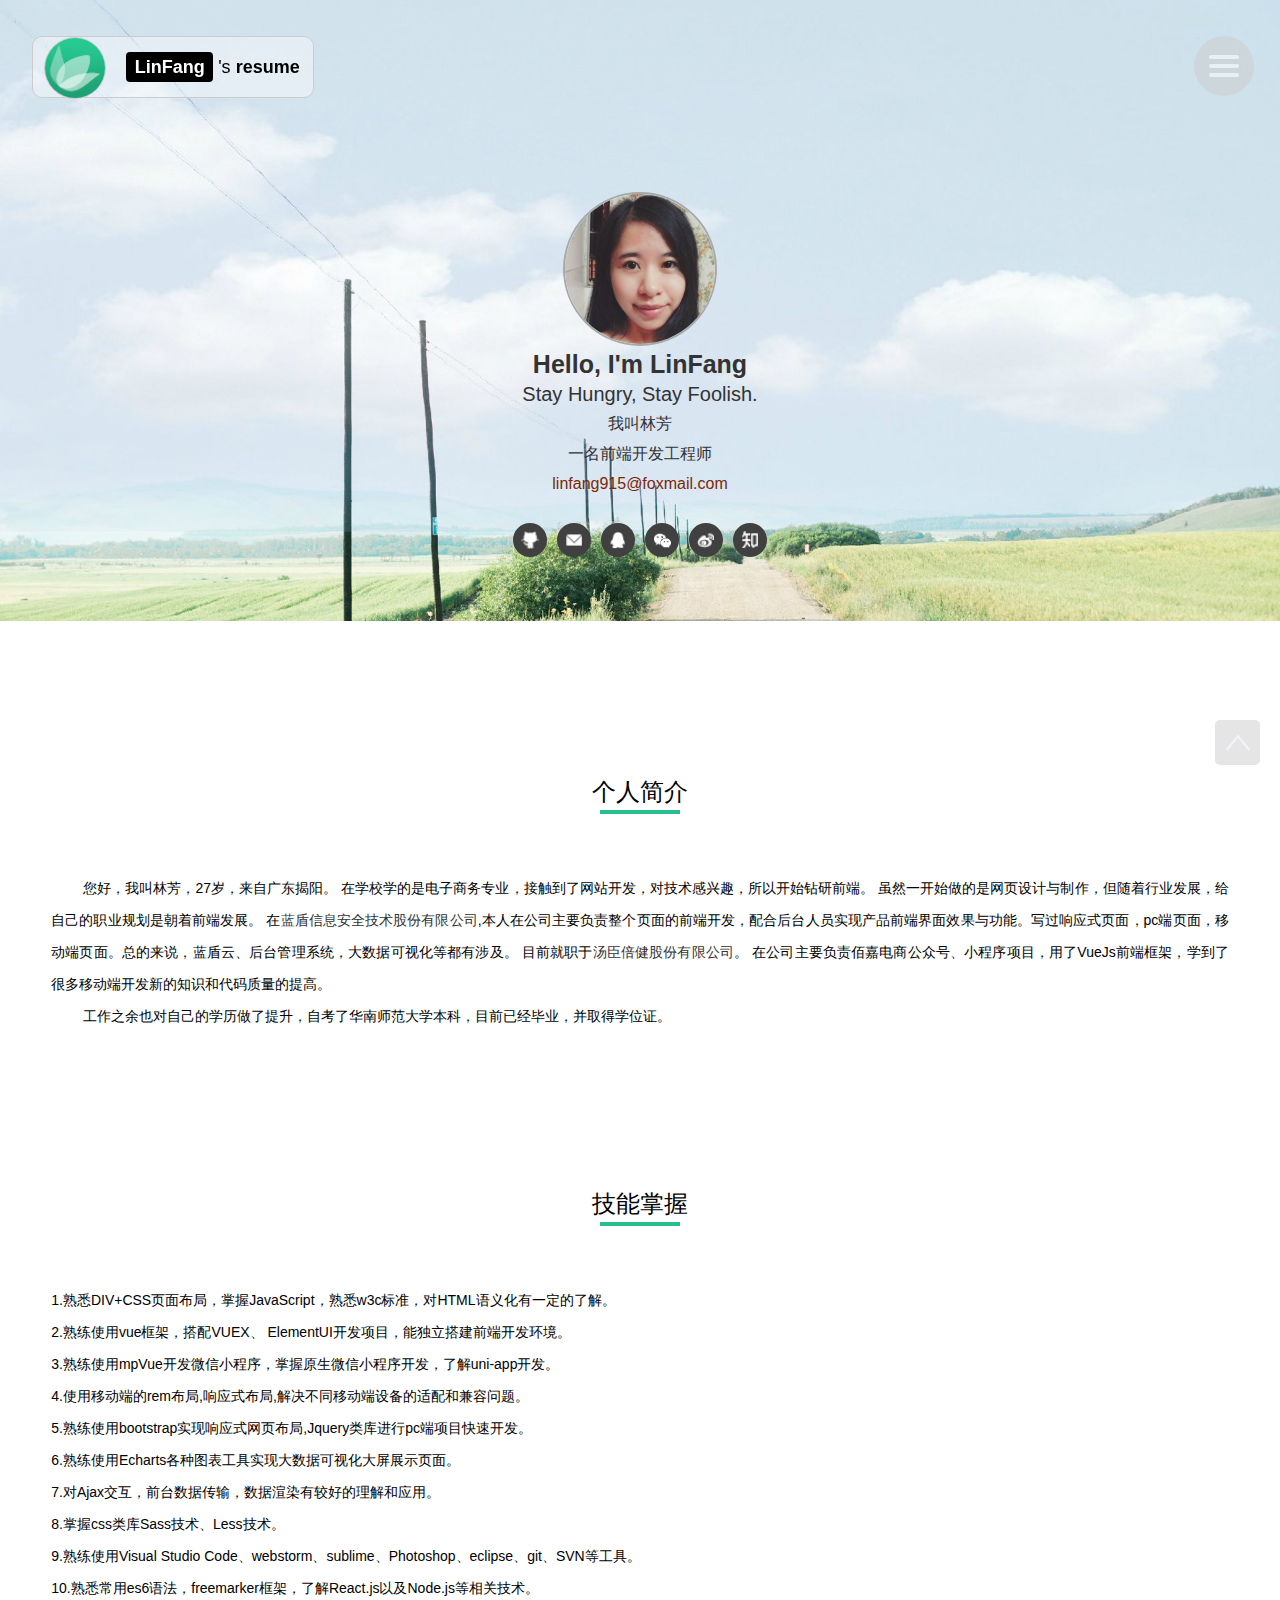
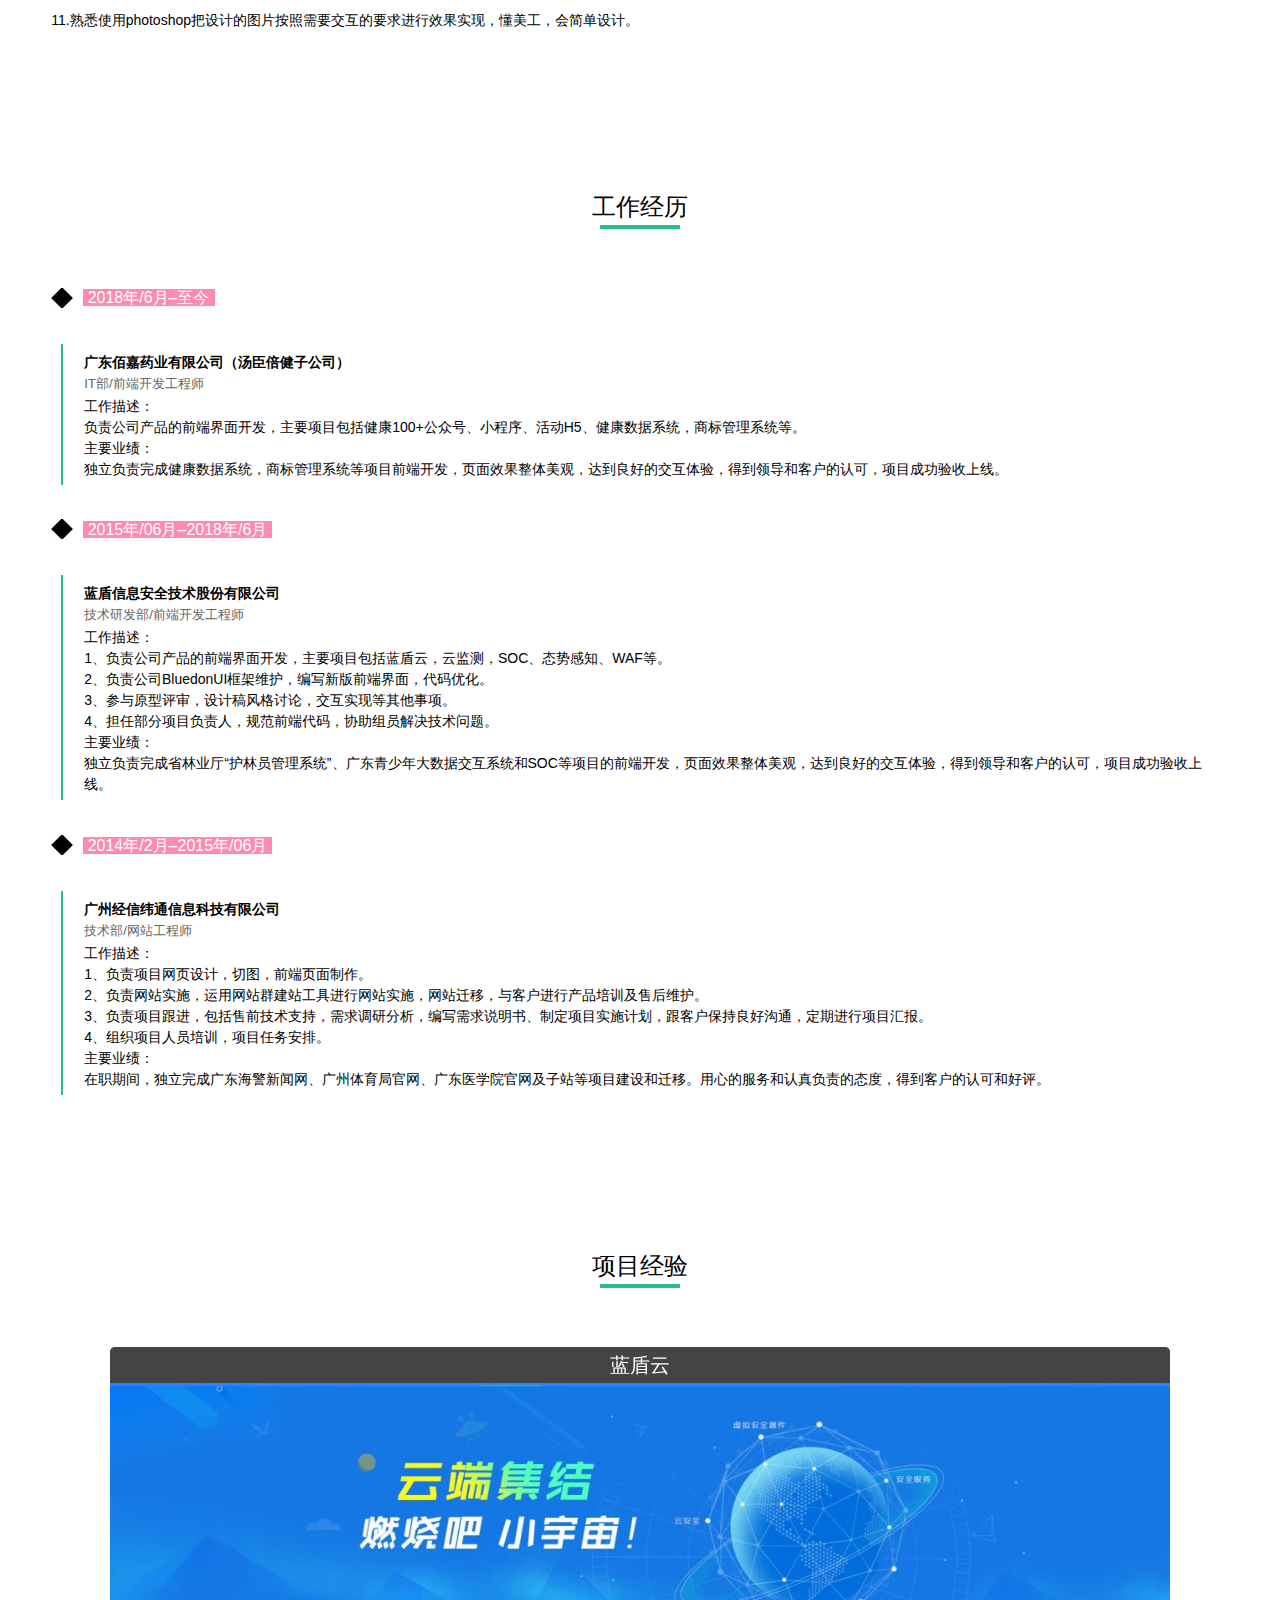
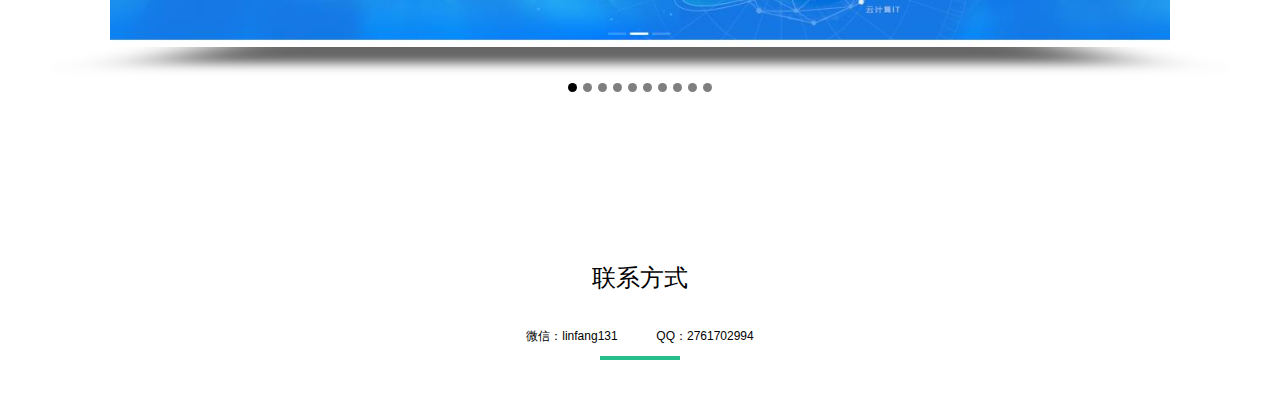
<file: index.html>
<!DOCTYPE html>
<html><head><meta http-equiv="Content-Type" content="text/html; charset=UTF-8">
		
		<meta http-equiv="X-UA-Compatible" content="IE=edge,chrome=1">
		<meta name="viewport" content="width=device-width, user-scalable=no, initial-scale=1.0, maximum-scale=1.0, minimum-scale=1.0">
		<meta name="description" content="林芳web前端个人简历，前端学习，前端开发，前端工程师简历">
		<meta name="keywords" content="web前端，LinFang，web前端个人简历，前端开发简历网站，林芳的简历，前端工程师简历">
		<meta name="author" content="LinFang">
		<meta name="fragment" content="!">
		<meta name="baidu-site-verification" content="UMMVJZAage">
		<title>Web前端工程师简历</title>
		<link rel="shortcut icon" href="./img/logo.png">
		<link rel="stylesheet" href="./css/reset_pc.min.css">
		<link rel="stylesheet" type="text/css" href="./css/swiper-3.4.1.min.css">
		<link rel="stylesheet" href="./css/index.min.css">
		<link rel="stylesheet" href="./css/media.min.css">
		<script src="./js/jquery-1.12.0.min.js"></script>
		<style type="text/css" abt="234"></style>
		
	</head>

	<body>
		<div class="W-head-portrait">
			<a href="" target="_blank">
				<img src="./img/logo.png" alt="林芳的博客">
				<div class="My-resume"><span>LinFang</span><i>'s</i> resume</div>
				<div class="clear"></div>
			</a>
		</div> 
		<div class="nav-yuan">
			<div class="nav-toggle">
				<div class="icon"></div>
			</div>
			<div class="talkbubble">
				导航
			</div>
		</div>
		
		<div class="navigation" style="border-bottom-width: 848px;">
			<ul>
				<li><a href="javascript:;" class="a-active">首页<span class="span-active"></span></a></li>
				<li><a href="javascript:;">关于我<span></span></a></li>
				<li><a href="javascript:;">技能掌握<span></span></a></li>
				<li><a href="javascript:;">我的经历<span></span></a></li>
				<li><a href="javascript:;">我的作品<span></span></a></li>
				<li><a href="javascript:;">联系我<span></span></a></li>
				<li><a href="javascript:;" target="_blank">我的博客<span></span></a></li>
			</ul>
		</div>
		<div class="W-logo">
			<!--<img src="./img/zhang.jpg">-->
			<span class="W-rem">林芳</span>
			<div class="W-logo-jian">
				<span class="W-boke">LinFang's resume</span>
				<span class="W-qq">QQ:2761702994</span>
			</div>
			<!--<span class="W-zhan">芳</span>-->
			<div class="clear"></div>
		</div>
		<div class="nav-zhe"></div>


		<div id="loader-wrapper">
		    <div id="loader"></div>
		    <div class="loader-section section-left"></div>
		    <div class="loader-section section-right"></div>
		    
		</div>

		<div class="W-page2">
			<div class="W-yi-bg">
				<a href="https://qlfer.github.io" class="Ws-tou rubberBand" alt="头像">
					<img src="./img/me1.jpg">
				</a>
				<h2 class="fadeInUp1">Hello, I'm LinFang</h2>
				<strong class="fadeInUp2">Stay Hungry, Stay Foolish.</strong>
				<p class="W-p1 fadeInUp3">我叫林芳</p>
				<p class="W-p2 fadeInUp4">一名前端开发工程师</p>
				<p class="W-mailbox fadeInUp5">linfang915@foxmail.com</p>
				<div class="W-lian-bottom">
					<a href="https://qlfer.github.io" target="_blank">
						<img src="./img/github.png" alt="">
						<span class="W-Github">Github</span>
					</a>
					<a href="javascript:;">
						<img src="./img/mail.png" alt="">
						<span class="W-Mail">linfang915@foxmail.com</span>
					</a>
					<a href="javascript:;">
						<img src="./img/qq.png" alt="">
						<span class="W-qq">2761702994</span>
					</a>
					<a href="javascript:;">
						<img src="./img/wechat.png" alt="">
						<span class="W-weixin">linfang131</span>
					</a>
					<a href="javascript:;" target="_blank">
						<img src="./img/weibo.png" alt="">
						<span class="W-weibo">Weibo</span>
					</a>
					<a href="javascript:;" target="_blank">    
						<img src="./img/zhihu.png" alt="">
						<span class="W-zhihu">Zhihu</span>
					</a>
					<div class="clear"></div>
				</div>
			</div>
			<div class="Ws-me">
				<div class="Ws-me-title">
					<h3>个人简介</h3>
					<i style="width: 80px; overflow: hidden;"></i>
				</div>
				<p>
					您好，我叫林芳，27岁，来自广东揭阳。
					在学校学的是电子商务专业，接触到了网站开发，对技术感兴趣，所以开始钻研前端。
					虽然一开始做的是网页设计与制作，但随着行业发展，给自己的职业规划是朝着前端发展。 
					在<a href="http://www.bluedon.com/" title="" target="_blank" class="yibaijia">蓝盾信息安全技术股份有限公司</a>,本人在公司主要负责整个页面的前端开发，配合后台人员实现产品前端界面效果与功能。写过响应式页面，pc端页面，移动端页面。总的来说，蓝盾云、后台管理系统，大数据可视化等都有涉及。
					 目前就职于<a href="http://www.by-health.com/" target="_blank" class="yibaijia">汤臣倍健股份有限公司</a>。
					 在公司主要负责佰嘉电商公众号、小程序项目，用了VueJs前端框架，学到了很多移动端开发新的知识和代码质量的提高。
				</p>
				<p>
					工作之余也对自己的学历做了提升，自考了华南师范大学本科，目前已经毕业，并取得学位证。
				</p>
			</div>
	
			<div class="Ws-ji">
				<div class="Ws-me-title">
					<h3>技能掌握</h3>
					<i style="width: 80px; overflow: hidden;"></i>
				</div>
				<p>
					1.熟悉DIV+CSS页面布局，掌握JavaScript，熟悉w3c标准，对HTML语义化有一定的了解。<br>
					2.熟练使用vue框架，搭配VUEX、 ElementUI开发项目，能独立搭建前端开发环境。<br>
                    3.熟练使用mpVue开发微信小程序，掌握原生微信小程序开发，了解uni-app开发。<br>
					4.使用移动端的rem布局,响应式布局,解决不同移动端设备的适配和兼容问题。<br>
					5.熟练使用bootstrap实现响应式网页布局,Jquery类库进行pc端项目快速开发。<br>
                    6.熟练使用Echarts各种图表工具实现大数据可视化大屏展示页面。<br>
					7.对Ajax交互，前台数据传输，数据渲染有较好的理解和应用。<br>
					8.掌握css类库Sass技术、Less技术。<br>
					9.熟练使用Visual Studio Code、webstorm、sublime、Photoshop、eclipse、git、SVN等工具。<br>
					10.熟悉常用es6语法，freemarker框架，了解React.js以及Node.js等相关技术。<br>
					11.熟悉使用photoshop把设计的图片按照需要交互的要求进行效果实现，懂美工，会简单设计。<br>
				</p>
				<!--<div class="Ws-tu">
					<div class="Ws-PHOTOSHOP">
						<em>PHOTOSHOP</em>
						<div class="Ws-ph">
							<div class="Ws-ph-f" data-percentage="40%" style="background: rgb(26, 188, 156); width: 40%;">
							</div>
						</div>
					</div>
					<div class="Ws-PHOTOSHOP">
						<em>CSS3</em>
						<div class="Ws-ph">
							<div class="Ws-ph-f" data-percentage="80%" style="background: rgb(231, 76, 60); width: 80%;">
							</div>
						</div>
					</div>
					
					<div class="Ws-PHOTOSHOP">
						<em>HTML5</em>
						<div class="Ws-ph">
							<div class="Ws-ph-f" data-percentage="75%" style="background: rgb(52, 73, 94); width: 75%;">
							</div>
						</div>
					</div>
					
					<div class="Ws-PHOTOSHOP">
						<em>vue</em>
						<div class="Ws-ph">
							<div class="Ws-ph-f" data-percentage="80%" style="background: rgb(52, 152, 219); width: 80%;">
							</div>
						</div>
					</div>
					
					<div class="Ws-PHOTOSHOP">
						<em>javascript/JQUERY</em>
						<div class="Ws-ph">
							<div class="Ws-ph-f" data-percentage="65%" style="background: rgb(211, 84, 0); width: 65%;">
							</div>
						</div>
					</div>
					
					<div class="Ws-PHOTOSHOP">
						<em>Java</em>
						<div class="Ws-ph">
							<div class="Ws-ph-f" data-percentage="30%" style="background: rgb(155, 89, 182); width: 30%;">
							</div>
						</div>
					</div>
				</div>-->
			</div>

			<div class="Ws-jing">
				<div class="Ws-me-title">
					<h3>工作经历</h3>
					<i style="width: 80px; overflow: hidden;"></i>
				</div>
				<div class="Ws-jing-box">
					<ul>
						<li>
							<div class="Ws-time">
								<img src="./img/WS_jing.jpg">
								<span>2018年/6月–至今</span>
							</div>
							<div class="Ws-left-kong"></div>
							<div class="Ws-gs">
								<strong>广东佰嘉药业有限公司（汤臣倍健子公司）</strong>
								<em>IT部/前端开发工程师</em>
								<p>工作描述：</p>
								<p>负责公司产品的前端界面开发，主要项目包括健康100+公众号、小程序、活动H5、健康数据系统，商标管理系统等。</p>
								<p>主要业绩：</p>
								<p>独立负责完成健康数据系统，商标管理系统等项目前端开发，页面效果整体美观，达到良好的交互体验，得到领导和客户的认可，项目成功验收上线。</p>
							</div>
						</li>
						<li>
							<div class="Ws-time">
								<img src="./img/WS_jing.jpg">
								<span>2015年/06月–2018年/6月</span>
							</div>
							<div class="Ws-left-kong"></div>
							<div class="Ws-gs">
								<strong>蓝盾信息安全技术股份有限公司</strong>
								<em>技术研发部/前端开发工程师</em>
								<p>工作描述：</p>
								<p>1、负责公司产品的前端界面开发，主要项目包括蓝盾云，云监测，SOC、态势感知、WAF等。</p>
								<p>2、负责公司BluedonUI框架维护，编写新版前端界面，代码优化。</p>
								<p>3、参与原型评审，设计稿风格讨论，交互实现等其他事项。</p>
								<p>4、担任部分项目负责人，规范前端代码，协助组员解决技术问题。</p>
								<p>主要业绩：</p>
								<p>独立负责完成省林业厅“护林员管理系统”、广东青少年大数据交互系统和SOC等项目的前端开发，页面效果整体美观，达到良好的交互体验，得到领导和客户的认可，项目成功验收上线。</p>
							</div>
						</li>
						<li>
							<div class="Ws-time">
								<img src="./img/WS_jing.jpg">
								<span>2014年/2月–2015年/06月</span>
							</div>
							<div class="Ws-left-kong"></div>
							<div class="Ws-gs">
								<strong>广州经信纬通信息科技有限公司 </strong>
								<em>技术部/网站工程师</em>
								<p>工作描述：</p>
								<p>1、负责项目网页设计，切图，前端页面制作。</p>
								<p>2、负责网站实施，运用网站群建站工具进行网站实施，网站迁移，与客户进行产品培训及售后维护。</p>
								<p>3、负责项目跟进，包括售前技术支持，需求调研分析，编写需求说明书、制定项目实施计划，跟客户保持良好沟通，定期进行项目汇报。</p>
								<p>4、组织项目人员培训，项目任务安排。</p>
								<p>主要业绩：</p>
								<p>在职期间，独立完成广东海警新闻网、广州体育局官网、广东医学院官网及子站等项目建设和迁移。用心的服务和认真负责的态度，得到客户的认可和好评。</p>
							</div>
						</li>
					</ul>
				</div>
			</div>
		
			<div class="Ws-zuo">
				<div class="Ws-me-title">
					<h3>项目经验</h3>
					<i style="width: 80px; overflow: hidden;"></i>
				</div>
				<div class="swiper-container swiper-container3 swiper-container-horizontal swiper-container-3d swiper-container-cube">
				    <div class="swiper-wrapper" style="transform: translate3d(0px, 0px, 0px) rotateX(0deg) rotateY(0deg); transition-duration: 0ms; transform-origin: 50% 50% -284px;">
				        <div class="swiper-slide swiper-slide1 swiper-slide-active" style="transition-duration: 0ms; width: 568px; transform: rotateX(0deg) rotateY(0deg) translate3d(0px, 0px, 0px);">
				        	<a href="javascript:;" target="_blank">蓝盾云</a>
				        <div class="swiper-slide-shadow-left" style="transition-duration: 0ms; opacity: 0;"></div><div class="swiper-slide-shadow-right" style="transition-duration: 0ms; opacity: 0;"></div></div>
				        <div class="swiper-slide swiper-slide2 swiper-slide-next" style="transition-duration: 0ms; width: 568px; transform: rotateX(0deg) rotateY(90deg) translate3d(0px, 0px, 0px);">
				        	<a href="javascript:;" target="_blank">云监控</a>
				        <div class="swiper-slide-shadow-left" style="transition-duration: 0ms; opacity: 1;"></div><div class="swiper-slide-shadow-right" style="transition-duration: 0ms; opacity: 0;"></div></div>
				        <div class="swiper-slide swiper-slide3" style="transition-duration: 0ms; width: 568px; transform: rotateX(0deg) rotateY(180deg) translate3d(568px, 0px, 568px);">
				        	<a href="javascript:;" target="_blank">林业巡检巡护管理系统</a>
				        <div class="swiper-slide-shadow-left" style="transition-duration: 0ms; opacity: 1;"></div><div class="swiper-slide-shadow-right" style="transition-duration: 0ms; opacity: 0;"></div></div>
				        <div class="swiper-slide swiper-slide4" style="transition-duration: 0ms; width: 568px; transform: rotateX(0deg) rotateY(270deg) translate3d(-568px, 0px, 1704px);">
				        	<a href="javascript:;" target="_blank">态势感知分析平台</a>
				        <div class="swiper-slide-shadow-left" style="transition-duration: 0ms; opacity: 1;"></div><div class="swiper-slide-shadow-right" style="transition-duration: 0ms; opacity: 0;"></div></div>	        				        
				        <div class="swiper-slide swiper-slide5" style="transition-duration: 0ms; width: 568px; transform: rotateX(0deg) rotateY(360deg) translate3d(-2272px, 0px, 0px);">
				        	<a href="javascript:;" target="_blank">互联网+民生服务平台</a>
				        <div class="swiper-slide-shadow-left" style="transition-duration: 0ms; opacity: 1;"></div><div class="swiper-slide-shadow-right" style="transition-duration: 0ms; opacity: 0;"></div></div>
				        <div class="swiper-slide swiper-slide6" style="transition-duration: 0ms; width: 568px; transform: rotateX(0deg) rotateY(450deg) translate3d(0px, 0px, -2272px);">
				        	<a href="javascript:;" target="_blank">团委青年云平台</a>
				        <div class="swiper-slide-shadow-left" style="transition-duration: 0ms; opacity: 1;"></div><div class="swiper-slide-shadow-right" style="transition-duration: 0ms; opacity: 0;"></div></div>				        
				        <div class="swiper-slide swiper-slide7" style="transition-duration: 0ms; width: 568px; transform: rotateX(0deg) rotateY(540deg) translate3d(2840px, 0px, 568px);">
				        	<a href="javascript:;" target="_blank">广州青年综合信息资源库</a>
				        <div class="swiper-slide-shadow-left" style="transition-duration: 0ms; opacity: 1;"></div><div class="swiper-slide-shadow-right" style="transition-duration: 0ms; opacity: 0;"></div></div>					        		
				        <div class="swiper-slide swiper-slide8" style="transition-duration: 0ms; width: 568px; transform: rotateX(0deg) rotateY(630deg) translate3d(-568px, 0px, 3976px);">
				        	<a href="javascript:;" target="_blank">广东青少年大数据交互系统</a>
				        <div class="swiper-slide-shadow-left" style="transition-duration: 0ms; opacity: 1;"></div><div class="swiper-slide-shadow-right" style="transition-duration: 0ms; opacity: 0;"></div></div>
				        <div class="swiper-slide swiper-slide9" style="transition-duration: 0ms; width: 568px; transform: rotateX(0deg) rotateY(720deg) translate3d(-4544px, 0px, 0px);">
				        	<a href="javascript:;" target="_blank">云监控报表（H5）</a>
				        <div class="swiper-slide-shadow-left" style="transition-duration: 0ms; opacity: 1;"></div><div class="swiper-slide-shadow-right" style="transition-duration: 0ms; opacity: 0;"></div></div>
				        <div class="swiper-slide swiper-slide10" style="transition-duration: 0ms; width: 568px; transform: rotateX(0deg) rotateY(810deg) translate3d(0px, 0px, -4544px);">
				        	<a href="javascript:;" target="_blank">生态环境部网信办门户(Hybrid App)</a>
				        <div class="swiper-slide-shadow-left" style="transition-duration: 0ms; opacity: 1;"></div><div class="swiper-slide-shadow-right" style="transition-duration: 0ms; opacity: 0;"></div></div>
				    <div class="swiper-cube-shadow" style="height: 568px; transform: translate3d(0px, 304px, -284px) rotateX(90deg) rotateZ(0deg) scale(0.94);"></div></div>		    
				    <div class="swiper-pagination swiper-pagination3 swiper-pagination-clickable swiper-pagination-bullets"><span class="swiper-pagination-bullet swiper-pagination-bullet-active"></span><span class="swiper-pagination-bullet"></span><span class="swiper-pagination-bullet"></span><span class="swiper-pagination-bullet"></span><span class="swiper-pagination-bullet"></span><span class="swiper-pagination-bullet"></span><span class="swiper-pagination-bullet"></span><span class="swiper-pagination-bullet"></span><span class="swiper-pagination-bullet"></span><span class="swiper-pagination-bullet"></span></div>
				</div>
			</div>
		
			<div class="Ws-lianxi">
				<div class="Ws-me-title">
					<h3>联系方式</h3>
					<div style="margin: 0 auto; text-align: center; width: 60%; line-height: 40px;">
						<div style="display: inline-block; margin-top: 20px; margin-right: 5%;">微信：linfang131</div>
						<div style="display: inline-block; margin-top: 20px;">QQ：2761702994</div>
					</div>		
					<i style="width: 80px; overflow: hidden;"></i>
				</div>
			</div>	
			
			<div class="Ws-hui" style="display: block;">
				<img src="./img/top.png">
			</div>
		</div>
		
		<script src="./js/swiper-3.4.1.min.js"></script>
		<script src="./js/index.min.js"></script>
	
</body>
</html>
</file>
<file: css/index.min.css>
body,html{width:100%;height:100%;min-width:1000px;min-height:500px;color:#000}

.W-aboutme,.W-contact-me,.W-mywork,.W-skill,.W-work,.swiper-slide1{position:relative;width:100%;height:100%}
.w-mask{width:100%;height:100%;position:absolute;top:0;left:0;background-color:rgba(218, 218, 234, 0.35);z-index:502}.W-head-portrait{width:280px;height:60px;position:fixed;z-index:200;left:2.5%;top:4%;cursor:pointer;border:1px solid #ccc;background:rgba(255,255,255,.4);border-radius:10px}
.W-head-portrait img{margin-left:4%;width:60px;height:100%;border-radius:50%;float:left;border:1px solid #ccc}.My-resume{margin-left:20px;font-size:18px;float:left;height:100%;line-height:60px;color:#000;font-weight:800}.My-resume i{font-size:18px;font-weight:500;padding-left:5px}
.My-resume span{display:inline-block;color:white;height:30px;margin-top:15px;line-height:30px;text-align:center;width:87px;background:#000;border-radius:4px}.My-resume:hover i{color:#26bf8c}
.My-resume:hover{color:#26bf8c}.nav-open .nav-toggle{box-shadow:none}.nav-open .nav-toggle .icon{width:0}
.nav-open .nav-toggle .icon:before{-webkit-transform:translateY(9px) rotate(45deg);-ms-transform:translateY(9px) rotate(45deg);-o-transform:translateY(9px) rotate(45deg);-moz-transform:translateY(9px) rotate(45deg);transform:translateY(9px) rotate(45deg)}.nav-open .nav-toggle .icon:after{-webkit-transform:translateY(-9px) rotate(-45deg);-ms-transform:translateY(-9px) rotate(-45deg);transform:translateY(-9px) rotate(-45deg);-o-transform:translateY(-9px) rotate(-45deg);-moz-transform:translateY(-9px) rotate(-45deg)}
.nav-toggle{width:60px;height:60px;border-radius:50%;position:absolute;cursor:pointer;box-shadow:0 3px 0 rgba(0, 0, 0, 0.2);-webkit-transition-duration:0.66s;transition-duration:0.66s;-o-transition-duration:0.66s;-moz-transition-duration:0.66s;-ms-transition-duration:0.66s;-webkit-transition-timing-function:swing;transition-timing-function:swing;-o-transition-timing-function:swing;-moz-transition-timing-function:swing;-ms-transition-timing-function:swing}.nav-toggle:before{width:60px;height:60px;border-radius:50%;background-color:transparent;content:"";position:absolute;top:50%;left:50%;-webkit-transform:translateX(-50%) translateY(-50%);-ms-transform:translateX(-50%) translateY(-50%);transform:translateX(-50%) translateY(-50%);-o-transform:translateX(-50%) translateY(-50%);-moz-transform:translateX(-50%) translateY(-50%);-webkit-transition-duration:0.66s;transition-duration:0.66s;-o-transition-duration:0.66s;-moz-transition-duration:0.66s;-ms-transition-duration:0.66s;-webkit-transition-timing-function:swing;transition-timing-function:swing;-o-transition-timing-function:swing;-moz-transition-timing-function:swing;-ms-transition-timing-function:swing}
.nav-toggle:hover{background:#26bf8c}.nav-toggle .icon{width:30px;height:4px;background-color:white;border-radius:2px;position:absolute;top:28px;left:15px;-webkit-transition-duration:0.5s;transition-duration:0.5s;-o-transition-duration:0.5s;-moz-transition-duration:0.5s;-ms-transition-duration:0.5s;transiting-timing-function:swing;-webkit-transiting-timing-function:swing;-o-transiting-timing-function:swing;-moz-transiting-timing-function:swing;-ms-transiting-timing-function:swing}
.nav-toggle .icon:after,.nav-toggle .icon:before{width:30px;height:4px;background-color:white;border-radius:2px;content:"";position:absolute;left:0;-webkit-transition-duration:0.5s;transition-duration:0.5s;-o-transition-duration:0.5s;-moz-transition-duration:0.5s;-ms-transition-duration:0.5s;-webkit-transition-timing-function:swing;transition-timing-function:swing;-o-transition-timing-function:swing;-moz-transition-timing-function:swing;-ms-transition-timing-function:swing}.nav-toggle .icon:before{top:-9px}
.nav-toggle .icon:after{top:9px}.nav-yuan{position:fixed;right:2%;top:4%;z-index:6666;width:60px}.talkbubble{display:none;width:60px;height:29px;background:#26bf8c;position:absolute;top:73px;right:0;-moz-border-radius:5px;-webkit-border-radius:5px;border-radius:5px;text-align:center;line-height:30px;color:#fff;font-size:12px}
.talkbubble:before{content:"";position:absolute;right:22px;top:-8px;width:0;height:0;border-left:8px solid transparent;border-bottom:8px solid #26bf8c;border-right:8px solid transparent}
.navigation{background:transparent;position:fixed;z-index:444;right:-35%;top:0;width:30%;height:0;border-top:none;border-bottom:#f9fafb solid;border-left:transparent 180px solid;border-right:none;box-sizing:border-box}
.nav-zhe{background:rgba(0,0,0,.85);position:fixed;left:0;top:0;z-index:300;width:100%;height:100%;display:none}.navigation ul{position:fixed;top:50%;display:block;right:-150px;height:406px;margin-top:-210px}.navigation ul li a{font-size:20px;position:relative;font-family:"微软雅黑";color:#686967;padding:10% 30px;display:inline-block;-webkit-transition:color 0.4s ease-in;-o-transition:color 0.4s ease-in;-moz-transition:color 0.4s ease-in;-ms-transition:color 0.4s ease-in;transition:color 0.4s ease-in;moz-user-select:-moz-none;-moz-user-select:none;-o-user-select:none;-khtml-user-select:none;-webkit-user-select:none;-ms-user-select:none;user-select:none}
.navigation ul li .a-active{color:#26bf8c}.navigation ul li{text-align:right;white-space:nowrap}.navigation ul li a span{width:0;height:2px;background:#26bf8c;display:block;position:absolute;top:50%;left:0;margin:0 auto;right:0;bottom:0}.navigation ul li a .span-active{width:100%}.navigation ul li:hover a{color:#26bf8c}
/*@font-face{font-family:myFirstFont;src:url("../font/SketchFineSerif.otf")}*/
.W-logo{width:188px;height:50px;position:fixed;right:-80%;bottom:30px;z-index:444;margin-right:30px;line-height:50px;font-family:"微软雅黑";moz-user-select:-moz-none;-moz-user-select:none;-o-user-select:none;-khtml-user-select:none;-webkit-user-select:none;-ms-user-select:none;user-select:none}
.W-logo img{width:52px;height:50px;float:left}
.W-rem{float:left;font-size:38px;font-weight:100;color:#202020}.W-logo-jian{float:left;position:relative}.W-boke{color:#000;white-space:nowrap;position:absolute;top:0;left:0;width:116px;height:24px;line-height:24px;font-size:14px;text-align:center}
.W-qq{color:#fff;text-align:center;background:#000;font-size:15px;width:116px;height:22px;white-space:nowrap;position:absolute;left:0;top:20px;line-height:22px}.W-zhan{float:right;font-size:38px;font-weight:100;color:#202020}.slider{position:relative;z-index:101;width:100%;height:100%}

.W-page2{
    width: 100%;
    padding-bottom: 0;
    display: block
}
body,html {
        height: auto
    }

    .navigation {
        width: 60%;
        right: -63%
    }

    .W-page2 {
        width: 100%;
        padding-bottom: 0;
        display: block
    }


    .nav-toggle {
        background: #ccc;
        opacity: 0.5;
        box-shadow: 0 0 0 rgba(0, 0, 0, 0)
    }

    .W-s-yyue img {
        position: absolute;
        width: 100%;
        height: 100%;
        left: 0;
        top: 0;
        animation: runs 15s infinite linear;
        -o-animation: runs 15s infinite linear;
        -webkit-animation: runs 15s infinite linear;
        -moz-animation: runs 15s infinite linear;
        -ms-animation: runs 15s infinite linear;
        object-fit: cover
    }

    .W-s-yyue {
        display: block;
        position: fixed;
        left: 3%;
        top: 10px;
        overflow: hidden;
        width: 40px;
        height: 40px;
        border-radius: 100%;
        margin-top: 0
    }

    .Ws-header {
        display: none;
        width: 100%;
        height: 60px;
        background: #444;
        position: fixed;
        top: 0;
        left: 0;
        z-index: 200;
        color: #4094c7;
        font-size: 20px;
        line-height: 60px;
        text-align: center
    }


    .W-yi-bg {
        display: block;
        width: 100%;
        text-align: center;
        padding-bottom: 5%;
        overflow: hidden;
        /*background: #f8f8f8;*/
        background: url("../img/WS2.jpg") no-repeat;
        background-position: center center;
        background-size: cover
    }

    .Ws-tou {
        width: 150px;
        height: 150px;
        overflow: hidden;
        margin: 15% auto 0;
        display: block;
        border-radius: 50%;
        border: 2px solid #a6a9aa
    }

    .Ws-tou img {
        width: 100%;
        margin-top: -20px;
    }

    .W-yi-bg strong {
        display: inline-block;
        margin-top: -5px;
        font-size: 20px;
        font-weight: 500;
        color: #333;
        moz-user-select: -moz-none;
        -moz-user-select: none;
        -o-user-select: none;
        -khtml-user-select: none;
        -webkit-user-select: none;
        -ms-user-select: none;
        user-select: none
    }

    .W-yi-bg h2 {
        font-family: myFirstFont, "微软雅黑", SimSun, "宋体", sans-serif;
        white-space: nowrap;
        font-size: 25px;
        color: #333;
        moz-user-select: -moz-none;
        -moz-user-select: none;
        -o-user-select: none;
        -khtml-user-select: none;
        -webkit-user-select: none;
        -ms-user-select: none;
        user-select: none
    }

    .W-yi-bg p {
        line-height: 2.5rem
    }

    .W-yi-bg .W-p1,.W-yi-bg .W-p2 {
        white-space: nowrap;
        font-size: 16px;
        color: #333;
        moz-user-select: -moz-none;
        -moz-user-select: none;
        -o-user-select: none;
        -khtml-user-select: none;
        -webkit-user-select: none;
        -ms-user-select: none;
        user-select: none
    }

    .W-yi-bg .W-mailbox {
        font-size: 16px;
        color: #7d2704
    }
    .W-lian-bottom {
        width: 274px;
        margin: 0 auto;
        height: auto;
        margin-top: 24px;
    }
    .W-lian-bottom a {
        width: 34px;
        height: 34px;
        float: left;
        background: #404040;
        text-align: center;
        line-height: 34px;
        border-radius: 50%;
        cursor: pointer;
        margin-left: 10px;
        position: relative;
    }
    .W-lian-bottom .W-Github, .W-lian-bottom .W-weibo, .W-lian-bottom .W-zhihu {
    left: -13px;
}
.W-lian-bottom a img {
    width: 18px;
    height: 18px;
}
.W-lian-bottom span {
    display: none;
    /*width: 60px;*/
    height: 30px;
    background: #26bf8c;
    position: absolute;
    top: -42px;
    -moz-border-radius: 5px;
    -webkit-border-radius: 5px;
    border-radius: 5px;
    text-align: center;
    line-height: 30px;
    color: #fff;
    font-size: 12px;
}
    .Ws-ji,.Ws-jing,.Ws-lianxi,.Ws-me,.Ws-zuo {
        width: 92%;
        margin: 0 auto;
        padding-bottom: 0;
        overflow: hidden
    }

    .Ws-me-title {
        margin-top: 13%
    }

    .Ws-me-title h3 {
        text-align: center;
        margin: 5% auto 0;
        font-size: 2rem;
        font-weight: 500;
        white-space: nowrap
    }

    .Ws-m .Ws-me-title h3 {
        width: 80px
    }

    .Ws-me-title i {
        display: block;
        margin: 0 auto 5%;
        width: 60px;
        height: 4px;
        background: #26bf8c
    }

    .Ws-ji p,.Ws-me p {
        text-indent: 32px;
        text-align: justify;
        font-size: 14px;
        line-height: 32px
    }

    .Ws-ji .Ws-me-title h3 {
        width: 120px
    }

    .Ws-ji .Ws-me-title i {
        width: 80px
    }

    .Ws-ji p {
        text-indent: 0
    }

    .Ws-PHOTOSHOP,.Ws-tu {
        width: 100%;
        margin-top: 8%
    }

    .Ws-PHOTOSHOP em {
        text-transform: uppercase;
        font-style: normal;
        font-size: 1.2rem
    }

    .Ws-ph {
        width: 100%;
        height: 30px;
        background: #bdc3c7;
        position: relative;
        border-radius: 5px
    }

    .Ws-ph-f {
        position: absolute;
        left: 0;
        top: 0;
        width: 40%;
        background: #1abc9c;
        height: 100%;
        border-radius: 5px
    }

    .Ws-jing .Ws-me-title i {
        width: 80px
    }

    .Ws-time {
        width: 100%;
        height: 20px;
        line-height: 20px;
        font-size: 16px;
        color: #fff
    }

    .Ws-time span {
        padding: 0 5px;
        background: #ff8aaf;
        font-size: 16px
    }

    .Ws-time img {
        margin-top: -3px;
        width: 22px;
        height: 20px;
        margin-right: 5px
    }

    .Ws-gs {
        overflow: auto;
        margin-left: 10px;
        border-left: 2px solid #26bf8c;
        padding-bottom: 5px;
        padding-left: 21px;
        margin-top: 3%
    }

    .Ws-left-kong {
        float: left;
        width: 10px
    }

    .Ws-gs strong {
        margin-top: 10px;
        display: block;
        font-size: 1.15rem;
        font-weight: 700;
        line-height: 1.5rem
    }

    .Ws-gs em {
        font-size: 1.1rem;
        color: #666;
        line-height: 2rem;
        font-style: normal
    }

    .Ws-gs p {
        font-size: 14px
    }

    .Ws-jing-box ul li:not(:first-child) {
        margin-top: 3%
    }

    .Ws-zuo i {
        width: 80px
    }

    .swiper-container3 {
        width: 90%;
        margin: 0 auto;
        height: 300px;
        padding-bottom: 60px
    }

    .swiper-container3 .swiper-slide,.swiper-container3 .swiper-wrapper {
        width: 100%;
        border-radius: 5px
    }

    .swiper-container3 .swiper-slide1 {
        background: url("../img/work1.jpg");
        background-size: cover;
        background-position: center top
    }

    .swiper-container3 .swiper-slide2 {
        background: url("../img/work2.jpg");
        background-size: cover;
        background-position: center top
    }

    .swiper-container3 .swiper-slide3 {
        background: url("../img/work3.jpg");
        background-size: cover;
        background-position: center top
    }

    .swiper-container3 .swiper-slide4 {
        background: url("../img/work4.jpg");
        background-size: cover;
        background-position: center top
    }

    .swiper-container3 .swiper-slide5 {
        background: url("../img/work5.jpg");
        background-size: cover;
        background-position: center top
    }

    .swiper-container3 .swiper-slide6 {
        background: url("../img/work6.jpg");
        background-size: cover;
        background-position: center top
    }

    .swiper-container3 .swiper-slide7 {
        background: url("../img/work7.jpg");
        background-size: cover;
        background-position: center top
    }

    .swiper-container3 .swiper-slide8 {
        background: url("../img/work8.jpg");
        background-size: cover;
        background-position: center top
    }

    .swiper-container3 .swiper-slide9 {
        background: url("../img/work9.jpg");
        background-size: cover;
        background-position: center top
    }

    .swiper-container3 .swiper-slide10 {
        background: url("../img/work10.jpg");
        background-size: cover;
        background-position: center top
    }

    .swiper-container3 .swiper-pagination-bullet {
        background: rgba(0,0,0,0.5);
        opacity: 1;
        width: 9px;
        margin: 0 3px!important;
        height: 9px
    }

    .swiper-container3 .swiper-pagination-bullet:hover {
        background: rgba(0,0,0,0.8)
    }

    .swiper-container3 .swiper-pagination-bullet-active {
        background: #000
    }

    .swiper-container3 .swiper-slide a {
        width: 100%;
        text-align: center;
        color: #fff;
        font-size: 20px;
        display: block;
        line-height: 3rem;
        height: 3rem;
        background: #444;
        margin: 0 auto;
        border-radius: 5px 5px 0 0
    }

    .bg-3 {
        display: none
    }

    .bg-2 {
        z-index: 66666;
        display: none
    }

    .Ws-bei {
        font-size: 12px;
        color: rgb(120, 121, 120);
        width: 100%;
        text-align: center
    }

    .W-pinglun {
        display: block!important;
        overflow: auto;
        width: 100%;
        position: static;
        padding-bottom: 0;
        left: 0;
        top: 0;
        z-index: 10000
    }

    #SOHUCS {
        width: 94%!important;
        left: 0;
        top: 0;
        display: block;
        margin: 0 auto;
        margin-top: 0!important;
    }

    .Ws-hui {
        display: none;
        width: 45px;
        height: 45px;
        position: fixed;
        background: #ccc;
        border-radius: 5px;
        bottom: 15%;
        right: 20px;
        text-align: center;
        line-height: 45px;
        opacity: 0.5;
        cursor: pointer;
        z-index: 333
    }

    .Ws-hui img {
        width: 24px;
        height: 16px
    }

    .Ws-ji .Ws-me-title i,.Ws-jing .Ws-me-title i,.Ws-me-title i {
        width: 0;
        display: block!important
    }
.clears{ width: 69%; margin: 0 auto; text-align: center; margin-top: 108%;}
.clearss{ width: 60%; margin: 0 auto; text-align: center; margin-top:1%;}
.copy{ width: 69%; margin: 0 auto; text-align: center; margin-top: 10%;}
.copys{ width: 60%; margin: 0 auto; text-align: center; margin-top:1%;}
</file>
<file: css/media.min.css>
@media screen and (max-width: 1920px) {
    .navigation {
        width: 28%;
        right: -30%
    }
}

@media screen and (max-width: 1600px) {
    .navigation {
        width: 35%;
        right: -38%
    }
}

@media screen and (max-width: 1250px) {
    .navigation {
        width: 40%;
        right: -42%
    }
}

@media screen and (max-width: 1030px) {
    body,html {
        width: 100%;
        height: 100%;
        min-width: 0;
        color: #333
    }
}

@media screen and (max-width: 940px) {
    .navigation {
        width: 50%;
        right: -53%
    }
}

@media screen and (max-width: 1920px) {
    
}

@media screen and (max-width: 640px) {
    .Ws-tou {
        width: 27%
    }
}

@media screen and (max-width: 600px) {
    .navigation {
        width: 70%;
        right: -73%
    }
}

@media screen and (max-width: 480px) {
    .navigation {
        width: 80%;
        right: -120%;
        border-left: transparent 140px solid
    }

    .W-logo {
        width:188px;
        height: 40px;
        position: fixed;
        right: -260px;
        bottom: 20px;
        z-index: 444;
        margin-right: 0;
        line-height: 40px;
        font-family: "微软雅黑"
    }

    .W-logo img {
        width: 38px;
        height: 34px;
        margin-top: 3px;
        float: left
    }

    .W-rem {
        float: left;
        font-size: 25px;
        font-weight: 100;
        color: #202020
    }

    .W-logo-jian {
        float: left;
        position: relative
    }

    .W-boke {
        color: #595758;
        position: absolute;
        top: 0;
        left: 0;
        width: 110px;
        height: 18px;
        line-height: 22px;
        font-size: 14px;
        text-align: center
    }

    .W-qq {
        color: #fff;
        text-align: center;
        background: #000;
        font-size: 14px;
        width: 110px;
        height: 18px;
        position: absolute;
        left: 0;
        top: 20px;
        line-height: 18px
    }

    .W-zhan {
        float: right;
        font-size: 25px;
        font-weight: 100;
        color: #202020
    }

    .Ws-tou {
        margin: 18% auto 0;
        width: 35%
    }

    .W-yi-bg p {
        line-height: 1.9rem
    }

    .W-yi-bg strong {
        margin-top: -3px;
        line-height: 20px;
        font-size: 17px;
        font-weight: normal;
        font-weight: inherit
    }

    .W-yi-bg h2 {
        font-size: 20px
    }

    .W-yi-bg .W-p1,.W-yi-bg .W-p2 {
        font-size: 16px
    }

    .W-yi-bg .W-mailbox {
        font-size: 15px
    }

    .W-lian-bottom a img {
        width: 16px;
        height: 16px
    }

    .W-lian-bottom a {
        line-height: 30px
    }
}
</file>
